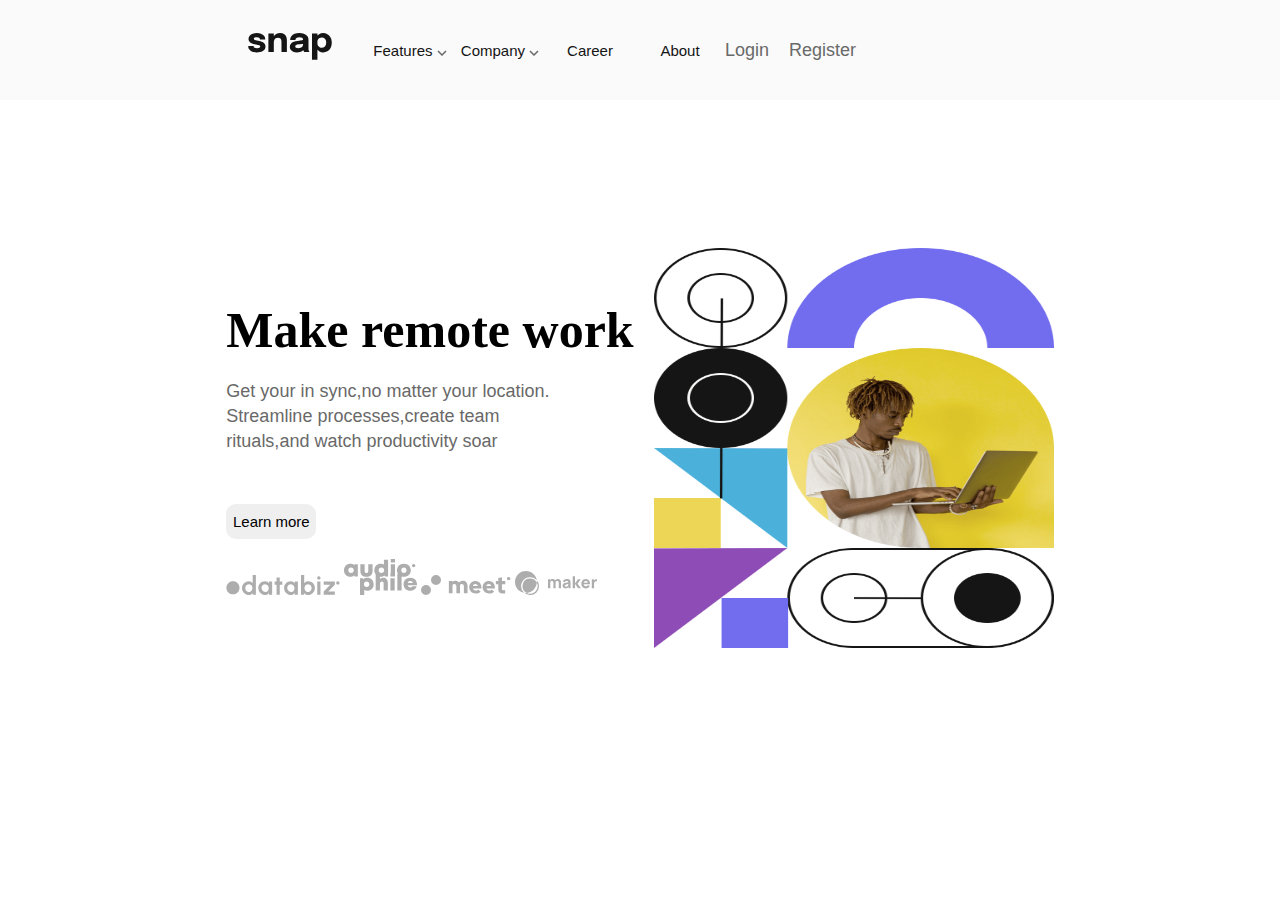
<file: intro-section-with-dropdown-navigation-main/index.html>
<!DOCTYPE html>
<html lang="en">
<head>
    <meta charset="UTF-8">
    <meta name="viewport" content="width=device-width, initial-scale=1.0">
    <link rel="shortcut icon" href="images/favicon-32x32.png" type="image/x-icon">
    <link rel="stylesheet" href="style.css">
    <title>Intro</title>
</head>
<body>
    <div id="container">
        <nav class="navi">
           
            <!--Snap logo-->
            <div class="snap">
                <img src="images/logo.svg" alt="">
            </div>
            <!--The drop menu part-->
            <div class="input">
                <input type="checkbox" id="checkbox" onclick="myBox()">
                <label for="checkbox" class="toggle">
                    <div class="bars" id="bar1"></div>
                    <div class="bars" id="bar2"></div>
                    <div class="bars" id="bar3"></div>
                </label>
            </div>
            <!--Menus-->
            <div class="menu" id="menu-show">
                <div class="add">
                    <button class="features" onclick="myUse()">Features <img src="images/icon-arrow-down.svg" alt=""></button>
                    <section id="drop-down" class="items">
                        <ul>
                            <li><a href=""><img src="images/icon-todo.svg" alt=""> Todo List</a></li>
                            <li><a href=""><img src="images/icon-calendar.svg" alt="">  Calender</a></li>
                            <li><a href=""><img src="images/icon-reminders.svg" alt="">  Reminder</a></li>
                            <li><a href=""><img src="images/icon-planning.svg" alt="">  Planning</a></li>
                  
                        </ul>
                    </section>
                </div>

                <div class="add">
                    <section>
                        <button class="features" onclick="display()">Company <img src="images/icon-arrow-down.svg" alt=""></button>
                        <div id="second" class="items">
                            <ul>
                                <li>History</li>
                                <li>Our Team</li>
                                <li>Blog</li>
                            </ul>
                        </div>
                    </section>
                </div>

                <section class="add">
                    <button class="features">Career</button>
               
                </section>

                <section class="add">
                    <Button class="features">About</Button>
                </section>

                <div id="log">
                    <button class="login">Login</button>
                    <button class="login">Register</button>
                </div>
            </div>
           
        </nav>
       
        <!--The body of the site-->
        <div id="bodi">
            <span id="bodi-content">
                <div class="cut">
                    <h1 class="header1">Make remote work</h1>
                    <p id="text">Get your in sync,no matter your location. Streamline processes,create team rituals,and watch productivity soar </p>
                    <button class="learn">Learn more</button>
                </div>
                <div class="marka">
                    <a href="" id="marka"><img src="images/client-databiz.svg" alt="" id="last "></a>
                    <a href="" id="marka"><img src="images/client-audiophile.svg" alt="" id="last"></a>
                    <a href="" id="marka"><img src="images/client-meet.svg" alt="" id="last"></a>
                    <a href="" id="marka"><img src="images/client-maker.svg" alt="" id="last"></a>
                </div>
            </span>
            <span id="bodi-content">
                <img src="images/image-hero-desktop.png" alt="" id="image" class="redi">
            </span>
        </div>
      
    </div>
    <script>
    myUse();
    function myUse(){
    document.getElementById("drop-down").classList.toggle("open")
};
    display();
    function display(){
    document.getElementById("second").classList.toggle("open")
};   
    myBox();
    function myBox(){
    document.getElementById("menu-show").classList.toggle("show")
}
    </script>
    <script src="main.js"></script>
</body>
</html>
</file>
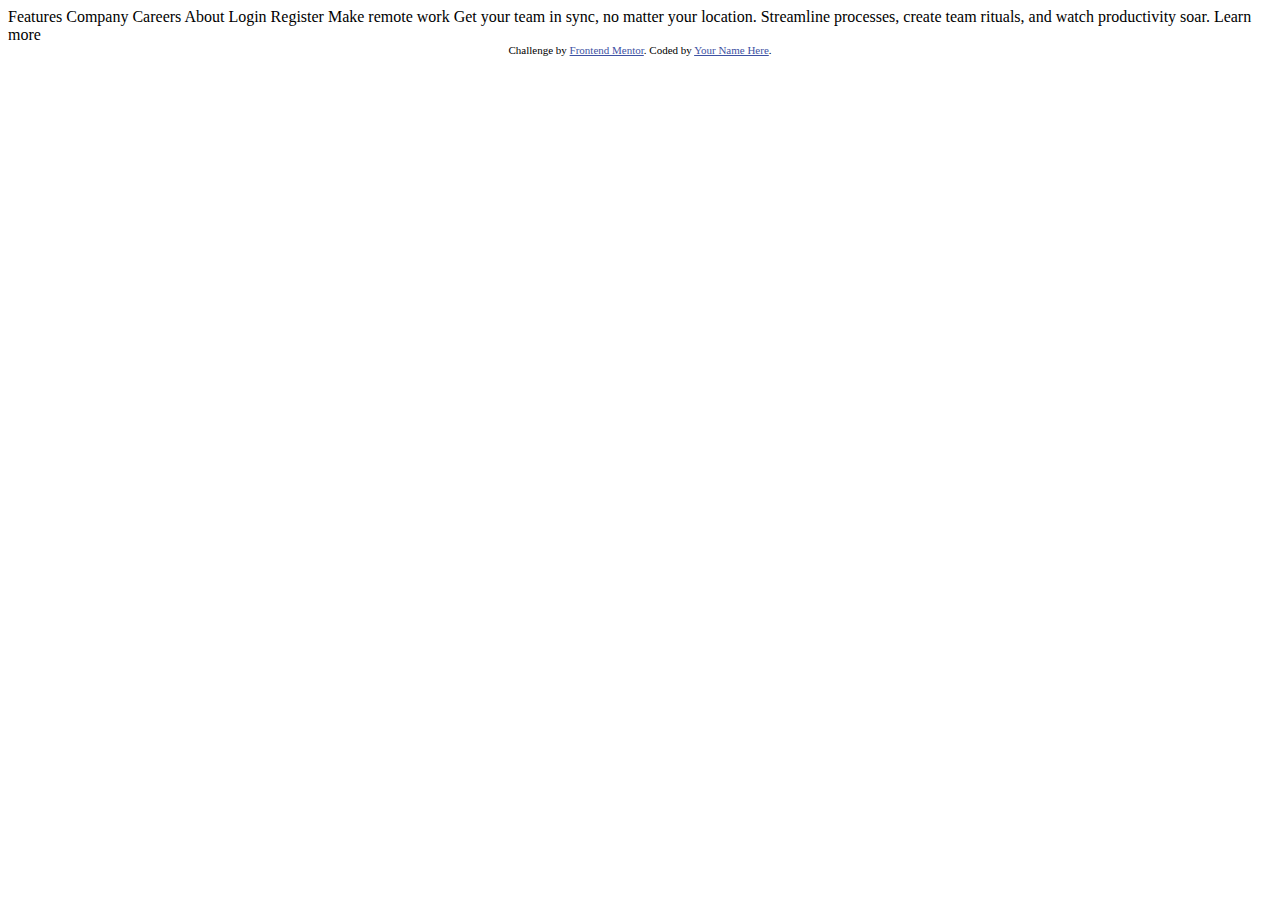
<file: intro-section-with-dropdown-navigation-main/intro-section-with-dropdown-navigation-main/index.html>
<!DOCTYPE html>
<html lang="en">
<head>
  <meta charset="UTF-8">
  <meta name="viewport" content="width=device-width, initial-scale=1.0"> <!-- displays site properly based on user's device -->

  <link rel="icon" type="image/png" sizes="32x32" href="./images/favicon-32x32.png">
  
  <title>Frontend Mentor | Intro section with dropdown navigation</title>

  <!-- Feel free to remove these styles or customise in your own stylesheet 👍 -->
  <style>
    .attribution { font-size: 11px; text-align: center; }
    .attribution a { color: hsl(228, 45%, 44%); }
  </style>
</head>
<body>

  Features
  Company
  Careers
  About

  Login
  Register

  Make remote work

  Get your team in sync, no matter your location. Streamline processes, 
  create team rituals, and watch productivity soar.

  Learn more
  
  <div class="attribution">
    Challenge by <a href="https://www.frontendmentor.io?ref=challenge" target="_blank">Frontend Mentor</a>. 
    Coded by <a href="#">Your Name Here</a>.
  </div>
</body>
</html>
</file>
<file: intro-section-with-dropdown-navigation-main/style.css>
@import url(https://fonts.google.com/specimen/Epilogue);
*{
    padding: 0;
    margin: 0;
    box-sizing: border-box;
}
body{
    background-color: var(--clr) ;
    display: flex;
    justify-content: center;
    align-items: center;
    position: relative;
}
#container{
   width: 100%;
   height: 100%;
   background-color: white;
   
}
.navi{
    display: flex;
    align-items: center;
    justify-content: center;
    position: fixed;
    margin-top: 0px;
    background-color:var(--clr);
    width: 100%;
    height: 20px;
}
.open{
    display: none;
}

.items{
    width: 100px;
    height: 150px;
    border-radius: 8px;
    background-color: var(--clr);
    margin-top: 40px;
    
}
li{
    width: 100px;
    height: 20px;
    text-align: center;
    margin-top: 15px;
}
li:hover{
    background-color: bisque;
}
.navi{
    display: flex;
    position: fixed;
    width: 100%;
    height: 100px;
    
    
}
.menu{
    display: flex;
    align-items: center;
    height: 100px;
    width: 700px;
    
}
.add{
    height: 20px;
}

.snap{
    font-size: 30px;
    font-family: Epilogue;
    font-weight: 700;
    width: 150px;
    text-align: center;
}

:root{
    --clr:  hsl(0, 0%, 98%);
    --var:  hsl(0, 0%, 41%);
    --black: hsl(0, 0%, 8%);
}
.features{
    border: none;
    width: 90px;
    height: 20px;
    background-color: var(--clr);
    cursor: pointer;
    color: var(--black);
    font-size: 15px;
    font-weight: 500;
}
ul{
    list-style: none;
    color: var(--var);
    
}


a{
    text-decoration: none;
    color: var(--var) ;
    margin-top: 9px;
    height: 25px;
}
.input{
    display: none;
}
#log{
    width: 100px;
    display: flex;
    gap: 20px;
    margin-right: 50px;
}
.login{
    border-radius: 8px;
    border: none;
    color: var(--var);
    font-size: 18px;
    background-color: var(--clr);
    width: 100px;
    height: 40px;
    font-weight: 100;
}

.login:focus{
    border: 2px solid rgba(128, 128, 128, 0.89);
    transform:scale(1.5);
    color: var(--black);
    transition: all 2s ease;
    
}
#bodi{
    display: flex;
    justify-content: center;
    align-items: center;
    min-height: 100vh;
    gap: 20px;

}
.header1{
    font-size: 50px;
    font-family: Georgia, 'Times New Roman', Times, serif;
}
#text{
    width: 345px;
    font-size: 18px;
    color: var(--var);
    line-height: 25px;
    margin-top: 20px;
    font-family:'Segoe UI', Tahoma, Geneva, Verdana, sans-serif;
}
.learn{
    width: 90px;
    height: 35px;
    cursor: pointer;
    margin-top: 50px;
    font-size: 15px;
    font-weight: 200;
    border-radius: 10px;
    border: none;
}
.learn:hover{
    background-color: var(--black);
    color: white;
    border: none;
}
#image{
    width: 400px;
    height: 400px;
}
.marka{
    margin-top: 20px;
}
#hide{
    display: none;
}
@media screen and (width<790px) {
    #bodi{
        display: flex;
        justify-content: center;
        align-items: center;
        min-height: 100vh;
        flex-direction: column-reverse;
    }
}


@media  screen and (max-width:600px) {
    #log{
        display: block;
    }
    
   .navi{
    display: flex;
    justify-content: space-between;
   }
    .header1{
        font-family: Georgia, 'Times New Roman', Times, serif;
        width: 340px;
        font-size: 30px;
        text-align: center;
        
    }
    #text{
        width: 340px;
        text-align: center;
        font-size: 18px;
        color: var(--var);
        line-height: 25px;
        margin-top: 20px;
        font-family:'Segoe UI', Tahoma, Geneva, Verdana, sans-serif;
    
    }
    #bodi{
        display: flex;
        flex-direction: column-reverse;
        margin-top: 90px;
    }
    
    .learn{
        margin-left: 110px;
        width: 140px;
        height: 50px;
    }
    #last{
        font-size: 0px;
        width: 50px;
        margin-left: 20px;
    }
    
    #image{
        width: 340px;
        height: 350px;
    }
    .input{
        display: block;
        z-index: 90;
        position: absolute;
        left: 495px;
        top: 1px;
    }
    #checkbox{
        display: none;
    }
    .toggle{
        width: 40px;
        height: 40px;
        cursor: pointer;
        display: flex;
        justify-content: center;
        align-items: center;
        flex-direction: column;
        gap: 10px;
        top: 1.5rem;
        position: absolute;
        z-index: 40;
    }
    .bars{
        width: 100%;
        height:100%;
        background-color: rgb(176, 92, 255);
        border-radius: 4px;
    }
    
   #bar2{
    transition-duration: .8s;
    
   }
   
   #bar1, #bar3{
    width: 70%;
   }
   #checkbox:checked + .toggle .bars{
    position: absolute;
    transition-duration: .5s;
   }
   #checkbox:checked + .toggle #bar2{
    transform: scaleX(0);
    transition-duration: .5s;
   }
   #checkbox:checked + .toggle #bar1{
    width: 100%;
    height: 7px;
    transform: rotate(45deg);
    transition-duration: .5s;
   }
   #checkbox:checked + .toggle #bar3{
    width: 100%;
    height: 7px;
    transform: rotate(-45deg);
    transition-duration: .5s;
    
   }
  
   #checkbox:checked + .toggle{
    transition-duration: .5s;
    transform: rotate(180deg);
   
   } 
   #menu-show{
    flex-direction: column;
    width: 250px;
    height: 900px;
    background-color: var(--clr);
    margin-top: 900px;
    margin-left: 100px;
   }
   .add{
    width: 15px;
    margin-top: 10px;
    margin-right: 190px;
    height: 100px;
   }
  .items{
    position: absolute;
  }
  
   .show{
    display: none;
   } 

}
</file>
